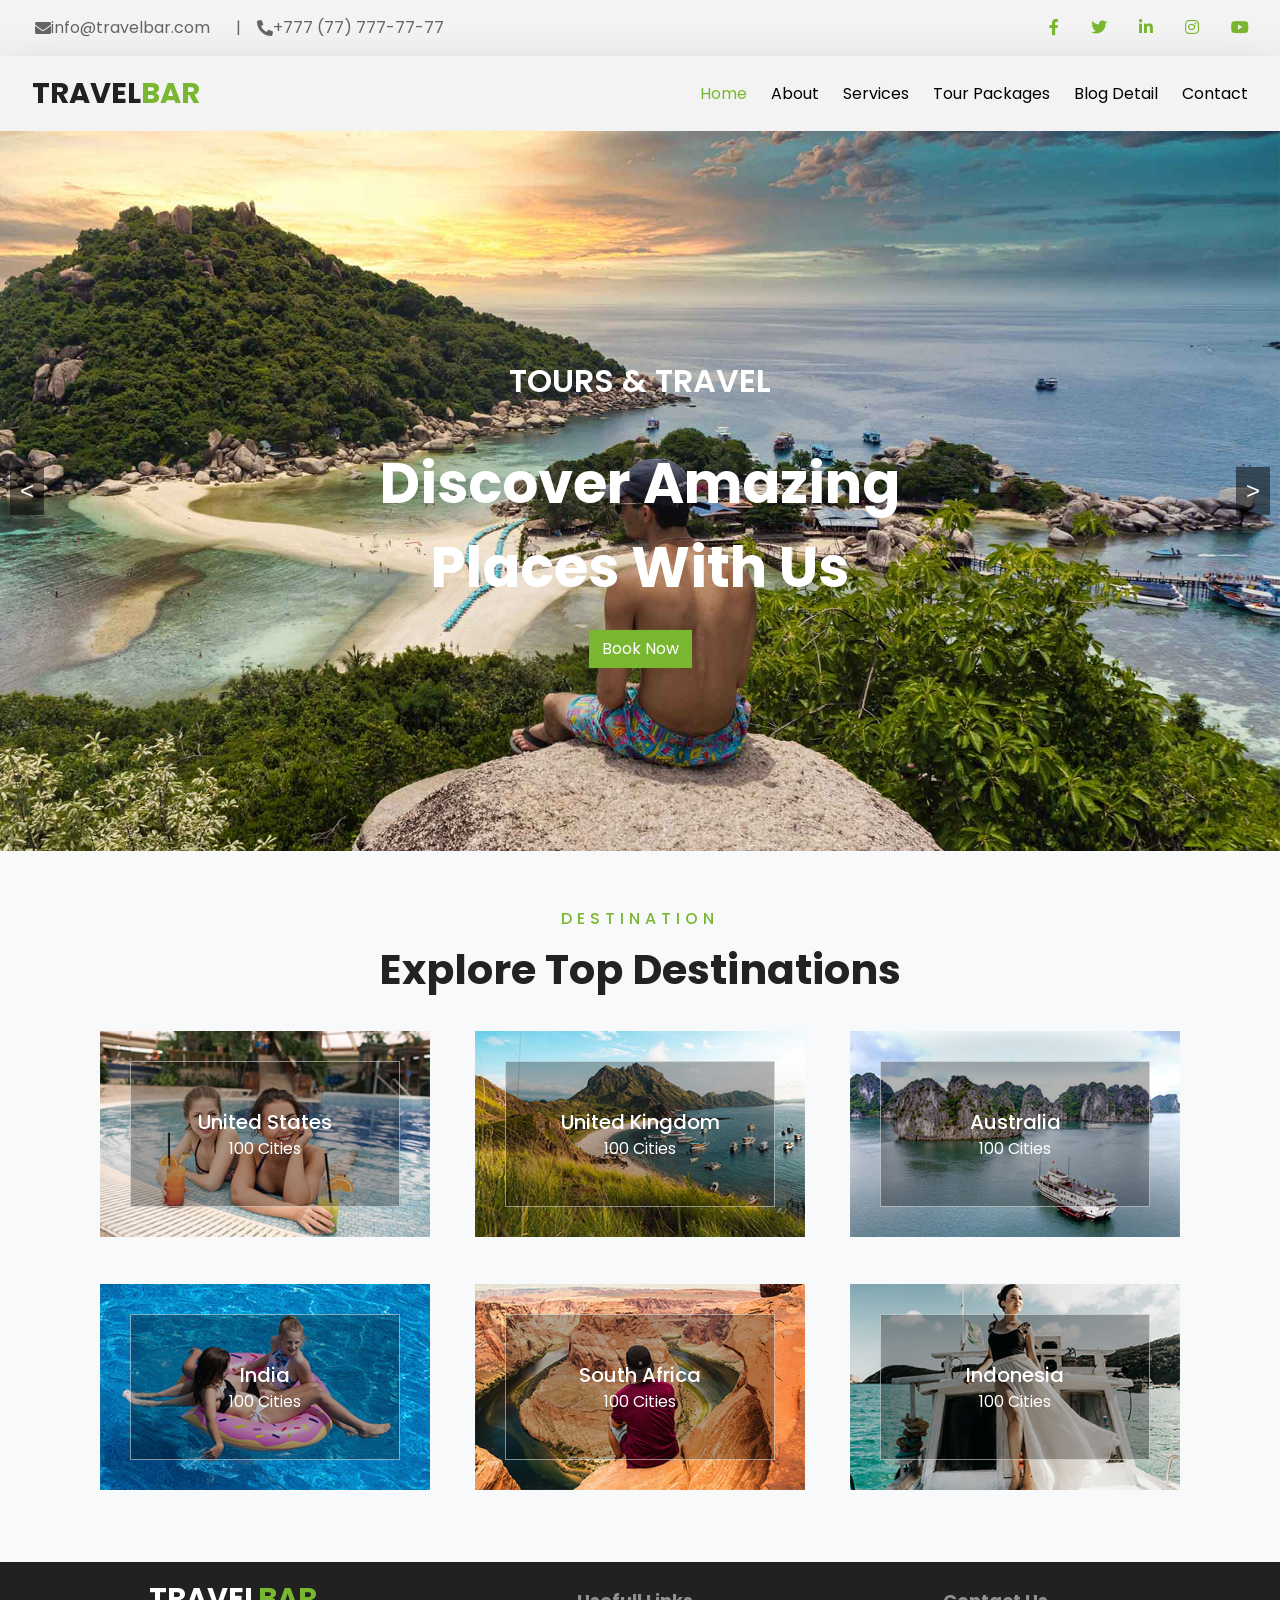
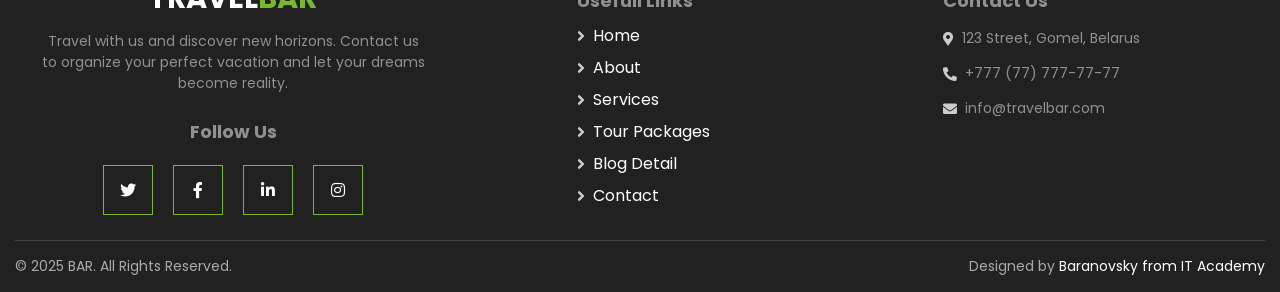
<file: index.html>
<!DOCTYPE html>
<html lang="en">
<head>
    <meta charset="UTF-8">
    <meta name="viewport" content="width=device-width, initial-scale=1.0">
    <title>TRAVEL_BAR</title>
    <link rel="shortcut icon" href="img/favicon_travel.png" type="image/png">
    <link rel="stylesheet" href="css/stylesAll.css" type="text/css">
    <link rel="stylesheet" href="css/stylesTopbar.css" type="text/css">
    <link rel="stylesheet" href="css/stylesNav.css" type="text/css">
    <link rel="stylesheet" href="css/stylesCarousel.css" type="text/css">
    <link rel="stylesheet" href="css/stylesDestin.css" type="text/css">
    <link rel="stylesheet" href="css/stylesFooter.css" type="text/css">
    <!-- Google Web Fonts -->
    <link rel="preconnect" href="https://fonts.gstatic.com">
    <link href="https://fonts.googleapis.com/css2?family=Poppins:wght@400;500;600;700&display=swap" rel="stylesheet">
    <!-- Font Awesome -->
    <link href="https://cdnjs.cloudflare.com/ajax/libs/font-awesome/5.10.0/css/all.min.css" rel="stylesheet">
</head>
<body>
    <!-- Topbar Start -->
    <div class="topbar">
        <div class="topbar-container">
            <div class="topbar-row">
                <!-- Topbar Left -->
                <div class="topbar-left">
                    <div class="contact-info">
                        <p class="contact-item">
                            <i class="fa fa-envelope"></i> info@travelbar.com </p>
                        <span class="separator"> | </span>
                        <p class="contact-item">
                            <i class="fa fa-phone-alt"></i> +777 (77) 777-77-77 </p>
                    </div>
                </div>
                <!-- Topbar Right -->
                <div class="topbar-right">
                    <div class="social-icons">
                        <a class="social-link" href="#"><i class="fab fa-facebook-f"></i></a>
                        <a class="social-link" href="#"><i class="fab fa-twitter"></i></a>
                        <a class="social-link" href="#"><i class="fab fa-linkedin-in"></i></a>
                        <a class="social-link" href="#"><i class="fab fa-instagram"></i></a>
                        <a class="social-link" href="#"><i class="fab fa-youtube"></i></a>
                    </div>
                </div>
            </div>
        </div>
    </div>
    <!-- Topbar End -->

    <!-- Navbar Start -->
    <div class="nav-container">
        <div class="nav-inner">
          <nav class="navbar">
            <a href="#" class="logo">
                <h1 class="logo-title">
                    <span class="travel">TRAVEL</span><span class="bar">BAR</span>
                </h1>
            </a>
            <button class="menu-toggle" aria-label="Toggle menu" aria-expanded="false" aria-controls="navbarMenu">
              ☰
            </button>
            <div class="navbar-menu" id="navbarMenu">
              <a href="index.html" class="nav-link active">Home</a>
              <a href="" class="nav-link">About</a>
              <a href="" class="nav-link">Services</a>
              <a href="" class="nav-link">Tour Packages</a>
              <a href="" class="nav-link">Blog Detail</a>
              <a href="contact.html" class="nav-link">Contact</a>
            </div>
          </nav>
        </div>
      </div>
    <!-- Navbar End -->
    
    <!-- Carousel Start -->
    <div class="carousel-container">
        <!-- Слайды -->
        <div class="slides">
          <!-- Дублируем последний слайд в начале -->
            <div class="slide">
                <img src="img/carousel-2.jpg" alt="Удивительные места" />
                <div class="caption">
                <h4>Tours & Travel</h4>
                <h1>Discover Amazing Places With Us</h1>
                <a href="#" class="btn">Book Now</a>
                </div>
            </div>
          <!-- Основные слайды -->
          <div class="slide active">
                <img src="img/carousel-1.jpg" alt="Путешествие и туризм" />
                <div class="caption">
                <h4>Tours & Travel</h4>
                <h1>Let's Discover The World Together</h1>
                <a href="#" class="btn">Book Now</a>
                </div>
          </div>
          <div class="slide">
                <img src="img/carousel-2.jpg" alt="Удивительные места" />
                <div class="caption">
                <h4>Tours & Travel</h4>
                <h1>Discover Amazing Places With Us</h1>
                <a href="#" class="btn">Book Now</a>
                </div>
          </div>
          <!-- Дублируем первый слайд в конце -->
          <div class="slide">
                <img src="img/carousel-1.jpg" alt="Путешествие и туризм" />
                <div class="caption">
                <h4>Tours & Travel</h4>
                <h1>Let's Discover The World Together</h1>
                <a href="#" class="btn">Book Now</a>
                </div>
          </div>
        </div>
        <!-- Навигация -->
        <button class="prev" aria-label="Previous">&lt;</button>
        <button class="next" aria-label="Next">&gt;</button>
      </div>
    <!-- Carousel End -->
    
    <!-- Destination Start -->
    <div class="destinations-section">
        <div class="destinations-container">
            <div class="destinations-header">
                <h6 class="destinations-subtitle">Destination</h6>
                <h1 class="destinations-title">Explore Top Destinations</h1>
            </div>
            <div class="destinations-row">
                <div class="destination-col">
                    <div class="destination-card">
                        <div class="image-wrapper">
                            <img src="img/destination-1.jpg" alt="picture of United States" title="United States" class="destination-img" />
                        </div>
                        <a href="#" class="destination-link">
                            <h5 class="destination-name">United States</h5>
                            <span class="destination-count">100 Cities</span>
                        </a>
                    </div>
                </div>
                <div class="destination-col">
                    <div class="destination-card">
                        <div class="image-wrapper">
                            <img src="img/destination-2.jpg" alt="picture of United Kingdom" title="United Kingdom" class="destination-img" />
                        </div>
                        <a href="#" class="destination-link">
                            <h5 class="destination-name">United Kingdom</h5>
                            <span class="destination-count">100 Cities</span>
                        </a>
                    </div>
                </div>
                <div class="destination-col">
                    <div class="destination-card">
                        <div class="image-wrapper">
                            <img src="img/destination-3.jpg" alt="picture of Australia" title="Australia" class="destination-img" />
                        </div>
                        <a href="#" class="destination-link">
                            <h5 class="destination-name">Australia</h5>
                            <span class="destination-count">100 Cities</span>
                        </a>
                    </div>
                </div>
                <div class="destination-col">
                    <div class="destination-card">
                        <div class="image-wrapper">
                            <img src="img/destination-4.jpg" alt="picture of India" title="India" class="destination-img" />
                        </div>
                        <a href="#" class="destination-link">
                            <h5 class="destination-name">India</h5>
                            <span class="destination-count">100 Cities</span>
                        </a>
                    </div>
                </div>
                <div class="destination-col">
                    <div class="destination-card">
                        <div class="image-wrapper">
                            <img src="img/destination-5.jpg" alt="picture of South Africa" title="Africa" class="destination-img" />
                        </div>
                        <a href="#" class="destination-link">
                            <h5 class="destination-name">South Africa</h5>
                            <span class="destination-count">100 Cities</span>
                        </a>
                    </div>
                </div>
                <div class="destination-col">
                    <div class="destination-card">
                        <div class="image-wrapper">
                            <img src="img/destination-6.jpg" alt="picture of Indonesia" title="Indonesia" class="destination-img" />
                        </div>
                        <a href="#" class="destination-link">
                            <h5 class="destination-name">Indonesia</h5>
                            <span class="destination-count">100 Cities</span>
                        </a>
                    </div>
                </div>
            </div>
        </div>
    </div>
    <!-- Destination Start -->

   <!-- Footer Start -->
    <div class="footer-wrapper">
        <div class="footer-inner">
            <div class="footer-row">
                <!-- Первый блок: Логотип и соцсети -->
                 <div class="footer-column logo-section">
                    <a class="logo-link">
                        <h1 class="logo-title">
                        <span class="travel-text">TRAVEL</span><span class="bar-text">BAR</span>
                        </h1>
                    </a>
                    <p class="footer-description">Travel with us and discover new horizons.
                        Contact us to organize your perfect vacation and let your dreams become reality.</p>
                    <h6 class="section-title">Follow Us</h6>
                    <div class="social-icons">
                        <a class="social-btn twitter" href="#"><i class="fab fa-twitter"></i></a>
                        <a class="social-btn facebook" href="#"><i class="fab fa-facebook-f"></i></a>
                        <a class="social-btn linkedin" href="#"><i class="fab fa-linkedin-in"></i></a>
                        <a class="social-btn instagram" href="#"><i class="fab fa-instagram"></i></a>
                    </div>
                </div>
                <!-- Второй блок: Useful Links -->
                <div class="footer-column links-section">
                    <h5 class="section-heading">Usefull Links</h5>
                    <div class="links-list">
                        <a href="index.html" class="link-item"><i class='fa fa-angle-right'></i> Home </a>
                        <a href="#" class="link-item"><i class='fa fa-angle-right'></i> About </a>
                        <a href="#" class="link-item"><i class='fa fa-angle-right'></i> Services </a>
                        <a href="#" class="link-item"><i class='fa fa-angle-right'></i> Tour Packages </a>
                        <a href="#" class="link-item"><i class='fa fa-angle-right'></i> Blog Detail </a>
                        <a href="contact.html" class="link-item"><i class='fa fa-angle-right'></i> Contact </a>
                    </div>
                </div>
                <!-- Третий блок: Контакты -->
                <div class="footer-column contact-section">
                    <h5 class="section-heading">Contact Us</h5>
                    <p><i class='fa fa-map-marker-alt'></i> 123 Street, Gomel, Belarus</p>
                    <p><i class='fa fa-phone-alt'></i> +777 (77) 777-77-77 </p>
                    <p><i class='fa fa-envelope'></i> info@travelbar.com</p>
                </div>
            </div>
        </div>
        <!-- Нижняя часть футера -->
        <div class="footer-bottom-container">
            <div class="footer-bottom-row">
                <!-- Авторские права -->
                <div class="footer-copyright-text">
                    &copy; 2025 BAR. All Rights Reserved.
                </div>
                <!-- Разработка сайта -->
                <div class="footer-designer-credit">
                    Designed by 
                    <a href="" class="footer-link"> Baranovsky from IT Academy</a>
                </div>
            </div>
        </div>
    </div>
    <!-- Footer End -->

    <script src="scripts/scriptBurger.js"></script>
    <script src="scripts/scriptCarousel.js"></script>
        
</body>
</html>
</file>
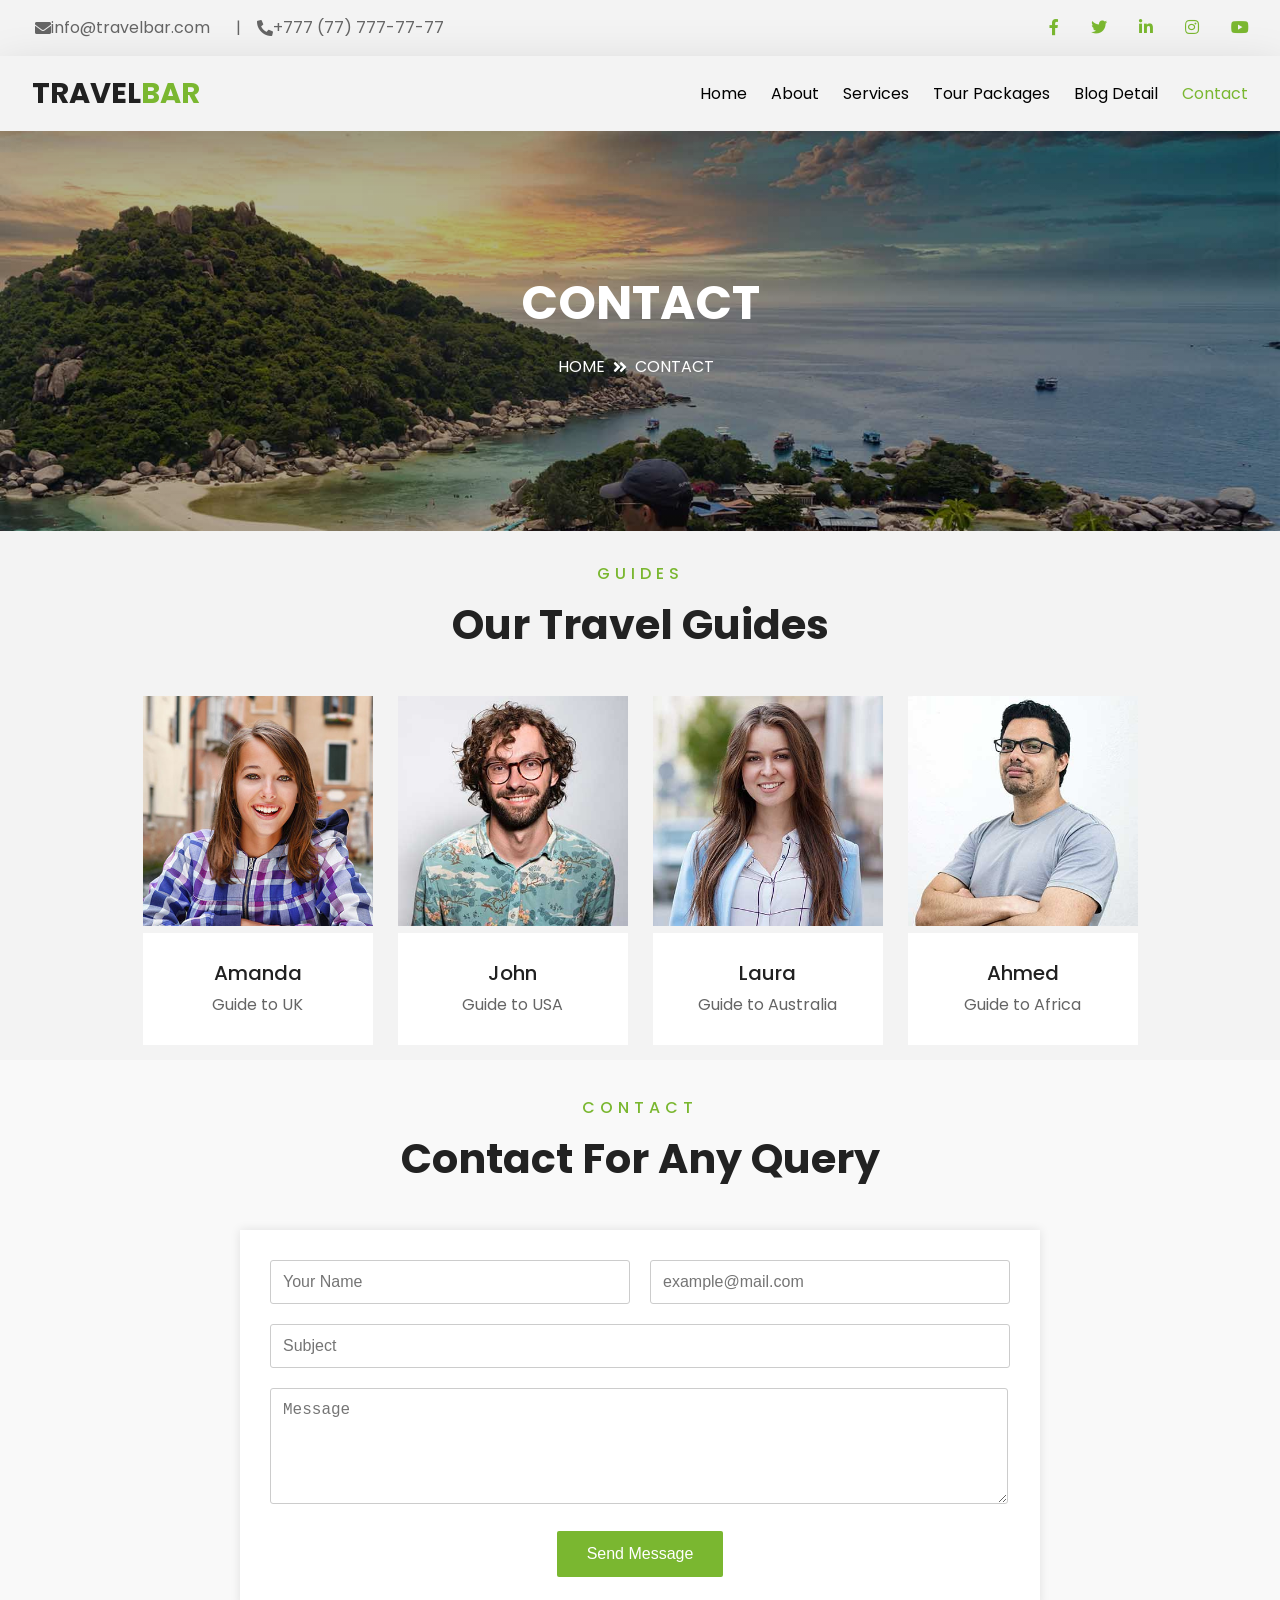
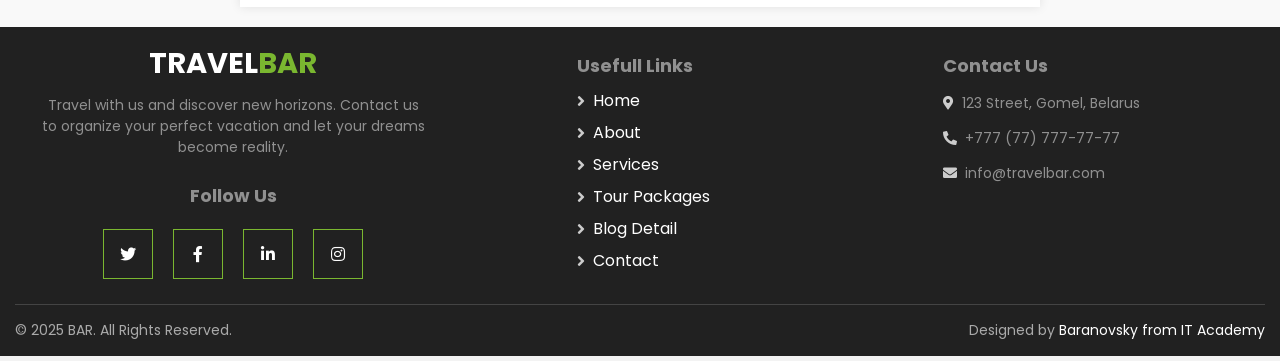
<file: contact.html>
<!DOCTYPE html>
<html lang="en">
<head>
    <meta charset="UTF-8">
    <meta name="viewport" content="width=device-width, initial-scale=1.0">
    <title>TRAVEL_BAR_Contact</title>
    <link rel="shortcut icon" href="img/favicon_travel.png" type="image/png">
    <link rel="stylesheet" href="css/stylesAll.css" type="text/css">
    <link rel="stylesheet" href="css/stylesTopbar.css" type="text/css">
    <link rel="stylesheet" href="css/stylesNav.css" type="text/css">
    <link rel="stylesheet" href="css/stylesContact.css" type="text/css">
    <link rel="stylesheet" href="css/stylesTeam.css" type="text/css">
    <link rel="stylesheet" href="css/stylesForm.css" type="text/css">
    <link rel="stylesheet" href="css/stylesFooter.css" type="text/css">
    <!-- Google Web Fonts -->
    <link rel="preconnect" href="https://fonts.gstatic.com">
    <link href="https://fonts.googleapis.com/css2?family=Poppins:wght@400;500;600;700&display=swap" rel="stylesheet">
    <!-- Font Awesome -->
    <link href="https://cdnjs.cloudflare.com/ajax/libs/font-awesome/5.10.0/css/all.min.css" rel="stylesheet">
</head>
<body>
    <!-- Topbar Start -->
    <div class="topbar">
        <div class="topbar-container">
            <div class="topbar-row">
                <!-- Topbar Left -->
                <div class="topbar-left">
                    <div class="contact-info">
                        <p class="contact-item">
                            <i class="fa fa-envelope"></i> info@travelbar.com </p>
                        <span class="separator"> | </span>
                        <p class="contact-item">
                            <i class="fa fa-phone-alt"></i> +777 (77) 777-77-77 </p>
                    </div>
                </div>
                <!-- Topbar Right -->
                <div class="topbar-right">
                    <div class="social-icons">
                        <a class="social-link" href="#"><i class="fab fa-facebook-f"></i></a>
                        <a class="social-link" href="#"><i class="fab fa-twitter"></i></a>
                        <a class="social-link" href="#"><i class="fab fa-linkedin-in"></i></a>
                        <a class="social-link" href="#"><i class="fab fa-instagram"></i></a>
                        <a class="social-link" href="#"><i class="fab fa-youtube"></i></a>
                    </div>
                </div>
            </div>
        </div>
    </div>
    <!-- Topbar End -->

    <!-- Navbar Start -->
    <div class="nav-container">
        <div class="nav-inner">
          <nav class="navbar">
            <a href="#" class="logo">
                <h1 class="logo-title">
                    <span class="travel">TRAVEL</span><span class="bar">BAR</span>
                </h1>
            </a>
            <button class="menu-toggle" aria-label="Toggle menu" aria-expanded="false" aria-controls="navbarMenu">
              ☰
            </button>
            <div class="navbar-menu" id="navbarMenu">
              <a href="index.html" class="nav-link">Home</a>
              <a href="" class="nav-link">About</a>
              <a href="" class="nav-link">Services</a>
              <a href="" class="nav-link">Tour Packages</a>
              <a href="" class="nav-link">Blog Detail</a>
              <a href="contact.html" class="nav-link active">Contact</a>
            </div>
          </nav>
        </div>
      </div>
    <!-- Navbar End -->

    <!-- Header Start -->
    <div class="page-header-container">
        <div class="header-inner">
            <h3 class="header-title">Contact</h3>
            <div class="breadcrumb">
                <p class="breadcrumb-item"><a href="index.html" class="breadcrumb-link">Home</a></p>
                <i class="fa fa-angle-double-right breadcrumb-separator"></i>
                <p class="breadcrumb-item">Contact</p>
            </div>
        </div>
    </div>
    <!-- Header End -->
     
    <!-- Team Start -->
    <div class="guides-section">
        <div class="container">
          <!-- Заголовок -->
            <div class="section-header">
                <h6 class="guides-section-subtitle">Guides</h6>
                <h1 class="guides-section-title">Our Travel Guides</h1>
            </div>
            <!-- Карточки гидов -->
            <div class="guides-row">
                <!-- Карточка -->
                <div class="guide-card">
                    <div class="image-container">
                        <img src="img/team-1.jpg" alt="Фото гида по Великобритании" title="Guide to UK" class="guide-image" />
                        <!-- Социальные кнопки -->
                        <div class="team-social-icons">
                            <a href="#" class="team-social-btn"><i class="fab fa-twitter"></i></a>
                            <a href="#" class="team-social-btn"><i class="fab fa-facebook-f"></i></a>
                            <a href="#" class="team-social-btn"><i class="fab fa-instagram"></i></a>
                            <a href="#" class="team-social-btn"><i class="fab fa-linkedin-in"></i></a>
                        </div>
                    </div>
                    <!-- Имя и должность -->
                    <div class="card-info">
                        <h5 class="name"> Amanda </h5>
                        <p class="role"> Guide to UK </p>
                    </div>
                </div>
      
                <div class="guide-card">
                    <div class="image-container">
                        <img src="img/team-2.jpg" alt="Фото гида по Штатам" title="Guide to USA" class="guide-image" />
                        <div class="team-social-icons">
                            <a href="#" class="team-social-btn"><i class="fab fa-twitter"></i></a>
                            <a href="#" class="team-social-btn"><i class="fab fa-facebook-f"></i></a>
                            <a href="#" class="team-social-btn"><i class="fab fa-instagram"></i></a>
                            <a href="#" class="team-social-btn"><i class="fab fa-linkedin-in"></i></a>
                        </div>
                    </div>
                    <div class="card-info">
                        <h5 class="name"> John </h5>
                        <p class="role"> Guide to USA </p>
                    </div>
                </div>

                <div class="guide-card">
                    <div class="image-container">
                        <img src="img/team-3.jpg" alt="Фото гида по Австралии" title="Guide to Australia" class="guide-image" />
                        <div class="team-social-icons">
                            <a href="#" class="team-social-btn"><i class="fab fa-twitter"></i></a>
                            <a href="#" class="team-social-btn"><i class="fab fa-facebook-f"></i></a>
                            <a href="#" class="team-social-btn"><i class="fab fa-instagram"></i></a>
                            <a href="#" class="team-social-btn"><i class="fab fa-linkedin-in"></i></a>
                        </div>
                    </div>
                    <div class="card-info">
                        <h5 class="name"> Laura </h5>
                        <p class="role"> Guide to Australia </p>
                    </div>
                </div>

                <div class="guide-card">
                    <div class="image-container">
                        <img src="img/team-4.jpg" alt="Фото гида по Африке" title="Guide to Africa" class="guide-image" />
                        <div class="team-social-icons">
                            <a href="#" class="team-social-btn"><i class="fab fa-twitter"></i></a>
                            <a href="#" class="team-social-btn"><i class="fab fa-facebook-f"></i></a>
                            <a href="#" class="team-social-btn"><i class="fab fa-instagram"></i></a>
                            <a href="#" class="team-social-btn"><i class="fab fa-linkedin-in"></i></a>
                        </div>
                    </div>
                    <div class="card-info">
                        <h5 class="name"> Ahmed </h5>
                        <p class="role"> Guide to Africa </p>
                    </div>
                </div>
            </div>
        </div>
    </div>
    <!-- Team End -->
    
    <!-- Contact Start -->
    <div class="form-section">
        <div class="contact-container">
            <div class="contact-header">
                <h6 class="contact-subtitle">Contact</h6>
                <h1 class="contact-title">Contact For Any Query</h1>
            </div>
            <div class="contact-form-wrapper">
                <div class="contact-form-box">
                    <div id="success"></div>
                    <form id="contactForm" method="post" action="https://fe.it-academy.by/TestForm.php">
                        <!-- Строка с двумя полями: имя и email -->
                        <div class="contact-row">
                            <!-- Имя -->
                            <div class="contact-column">
                                <label for="name" class="required"></label>
                                <input id="name" type="text" name="name" placeholder="Your Name" required>
                            </div>
                            <!-- Email -->
                            <div class="contact-column">
                                <label for="email" class="required"></label>
                                <input type="email" id="email" name="email" placeholder="example@mail.com" required>
                            </div>
                        </div>
                        <!-- Тема -->
                        <div class="contact-full-width">
                            <label for="subject" class="required"></label>
                            <input id="subject" type="text" name="subject" placeholder="Subject" required>
                        </div>
                        <!-- Сообщение -->
                        <div class="contact-full-width">
                            <label for="message" class="required"></label>
                            <textarea id="message" type="text" name="message" rows="5" placeholder="Message" required></textarea>
                        </div>
                        <!-- Кнопка отправки -->
                        <div class="contact-button">
                            <button type="submit">Send Message</button>
                        </div>
                    </form>
                </div>
            </div>
        </div>
    </div>
    <!-- Contact End -->
    
    <!-- Footer Start -->
    <div class="footer-wrapper">
        <div class="footer-inner">
            <div class="footer-row">
                <!-- Первый блок: Логотип и соцсети -->
                 <div class="footer-column logo-section">
                    <a class="logo-link">
                        <h1 class="logo-title">
                        <span class="travel-text">TRAVEL</span><span class="bar-text">BAR</span>
                        </h1>
                    </a>
                    <p class="footer-description">Travel with us and discover new horizons.
                        Contact us to organize your perfect vacation and let your dreams become reality.</p>
                    <h6 class="section-title">Follow Us</h6>
                    <div class="social-icons">
                        <a class="social-btn twitter" href="#"><i class="fab fa-twitter"></i></a>
                        <a class="social-btn facebook" href="#"><i class="fab fa-facebook-f"></i></a>
                        <a class="social-btn linkedin" href="#"><i class="fab fa-linkedin-in"></i></a>
                        <a class="social-btn instagram" href="#"><i class="fab fa-instagram"></i></a>
                    </div>
                </div>
                <!-- Второй блок: Useful Links -->
                <div class="footer-column links-section">
                    <h5 class="section-heading">Usefull Links</h5>
                    <div class="links-list">
                        <a href="index.html" class="link-item"><i class='fa fa-angle-right'></i> Home </a>
                        <a href="#" class="link-item"><i class='fa fa-angle-right'></i> About</a>
                        <a href="#" class="link-item"><i class='fa fa-angle-right'></i> Services</a>
                        <a href="#" class="link-item"><i class='fa fa-angle-right'></i> Tour Packages</a>
                        <a href="#" class="link-item"><i class='fa fa-angle-right'></i> Blog Detail</a>
                        <a href="contact.html" class="link-item"><i class='fa fa-angle-right'></i> Contact</a>
                    </div>
                </div>
                <!-- Третий блок: Контакты -->
                <div class="footer-column contact-section">
                    <h5 class="section-heading">Contact Us</h5>
                    <p><i class='fa fa-map-marker-alt'></i> 123 Street, Gomel, Belarus</p>
                    <p><i class='fa fa-phone-alt'></i> +777 (77) 777-77-77 </p>
                    <p><i class='fa fa-envelope'></i> info@travelbar.com</p>
                </div>
            </div>
        </div>
        <!-- Нижняя часть футера -->
        <div class="footer-bottom-container">
            <div class="footer-bottom-row">
                <!-- Авторские права -->
                <div class="footer-copyright-text">
                    &copy; 2025 BAR. All Rights Reserved.
                </div>
                <!-- Разработка сайта -->
                <div class="footer-designer-credit">
                    Designed by 
                    <a href="" class="footer-link"> Baranovsky from IT Academy</a>
                </div>
            </div>
        </div>
    </div>
    <!-- Footer End -->

    <script src="scripts/scriptBurger.js"></script>

</body>
</html>
</file>
<file: css/stylesAll.css>
* {
    box-sizing: border-box;
}
html {
    font-family: sans-serif;
    line-height: 1.15;
}
body {
    margin: 0;
    font-family: "Poppins", sans-serif;
    font-size: 1rem;
    font-weight: 400;
    line-height: 1.5;
    color: #656565;
    background-color: #F3F3F3;
}
</file>
<file: css/stylesTopbar.css>
.topbar {
    width: 100%;
}
.topbar-container {
    margin: 0 auto;
}
.topbar-row {
    display: flex;
    margin-left: 20px;
    justify-content: space-between;
    align-items: center;
}
.topbar-left {
    position: relative;
    padding-right: 15px;
    padding-left: 15px;
}
.contact-info {
    display: inline-flex;
    align-items: center;
    cursor: pointer;
}
.contact-item {
    display: flex;
    align-items: center;
    margin-right: 10px;
}
.separator {
    color: #656565;
    padding-left: 1rem;
    padding-right: 1rem;
}
.topbar-right {
    position: relative;
    text-align: right;
    padding-right: 15px;
    padding-left: 15px;
}
.social-icons {
  display: inline-flex;
  align-items: center;
  margin-top: 0px !important;
}
.social-link {
    color: #7AB730;
    padding-left: 1rem;
    padding-right: 1rem;
    text-decoration: none;
    background-color: transparent;
    cursor: pointer;
}
.social-link i {
  transition: transform 0.1s ease;
}
.social-link i:hover {
  transform: scale(1.1);
  color: #035316;
}
@media (max-width: 900px) {
    .topbar {
        display: none;
    }
}
</file>
<file: css/stylesNav.css>
.navbar {
    width: 100%;
    display: flex;
    align-items: center;
    justify-content: space-between;
    box-shadow: 0 1rem 3rem rgba(0, 0, 0, 0.175);
    padding: 1rem 2rem;
    position: relative;
}
.logo {
    text-decoration: none;
}
.logo-title {
    margin: 0;
    font-size: 1.8rem;
    font-weight: bold;
}
.travel {
    color: #212121;
}
.bar {
    color: #7AB730;
}
.menu-toggle {
    display: none;
    background: none;
    border: none;
    font-size: 2rem;
    cursor: pointer;
}
.navbar-menu {
    display: flex;
    gap: 1.5rem;
}
.nav-link {
    text-decoration: none;
    color: #000;
    font-weight: normal;
}
.nav-link.active {
    color: #7AB730;
}
@media (max-width: 900px) {
    .menu-toggle {
        display: block;
        background: none;
        border: none;
        font-size: 2rem;
        cursor: pointer;
        padding: 0;
        margin-left: auto;
    }
    .navbar-menu {
        position: absolute;
        top: calc(100% + 10px);
        right: 20px;
        background-color: #f8f9fa;
        flex-direction: column; 
        align-items: flex-start; 
        padding: 1rem; 
        box-shadow: rgba(0,0,0,0.1) 0px 4px 8px; 
        display: none;
        width: max-content; 
        z-index: 1000;
    }
    .navbar-menu.show {
        display: flex;
    }
}
</file>
<file: css/stylesCarousel.css>
.carousel-container {
    position: relative;
    width: 100%;
    height: 80vh;
    overflow: hidden;
}
.slides {
    display: flex;
    height: 100%;
    transition: transform 0.5s ease-in-out;
}
.slide {
    min-width: 100%;
    height: 100%;
    position: relative;
}
.slide img {
    position: absolute;
    top: 0;
    left: 0;
    width: 100%;
    height: 100%;
    object-fit: cover;
}
.caption {
    position: absolute;
    top: 50%;
    left: 50%;
    transform: translate(-50%, -50%);
    color: #fff;
    text-align: center;
    max-width: 90%;
}
.caption h4 {
    color: #fff;
    text-transform: uppercase;
    font-size: 2em;
    margin-bottom: 10px;
    font-weight: 600;
}
.caption h1 {
    font-size: 3.5em;
    margin-bottom: 20px;
    font-weight: 700;
}
.btn {
    display: inline-block;
    font-weight: 400;
    text-align: center;
    vertical-align: middle;
    border: 1px solid;
    padding: 0.375rem 0.75rem;
    font-size: 1rem;
    line-height: 1.5;
    border-radius: 0;
    text-decoration:none;
    color: #fff;
    background-color: #7AB730;
    border-color: #7AB730;
}
button.prev,
button.next {
    position:absolute;
    top: 50%;
    transform: translateY(-50%);
    background-color: rgba(0,0,0,0.5);
    border: none;
    color: #fff;
    font-size: 24px;
    padding: 10px;
    cursor: pointer;
    z-index: 10;
}
button.prev {
    left: 10px;
}
button.next {
    right: 10px;
}
</file>
<file: css/stylesDestin.css>
.destinations-section {
    padding: 40px 0;
    background-color: #f8f9fa;
}
.destinations-container {
    max-width: 1200px;
    margin: 0 auto;
}
.destinations-header {
    text-align: center;
    margin-bottom: 30px;
}
.destinations-subtitle {
    letter-spacing: 5px;
    text-transform: uppercase;
    font-size: 1rem;
    color: #7AB730;
    margin-top: 1rem;
    margin-bottom: 0.5rem;
    font-weight: 500;
}
.destinations-title {
    font-size: calc(1.375rem + 1.5vw);
    font-weight: 700;
    margin-top: 0;
    margin-bottom: 0.5rem;
    color: #222;
}
.destinations-row {
    display: flex;
    flex-direction: row;
    flex-wrap: wrap;
    justify-content: center;
    gap: 15px;
}
.destination-col {
    display: flex;
    flex-wrap: wrap;
    max-width: 400px;
    box-sizing: border-box;
    position: relative;
    padding-right: 15px;
    padding-left:15px;
    margin-bottom:1.5rem;
  
}
@media(max-width:768px){
    .destination-col {
        flex:1 1 calc(50% -10px);
    }
}
.destination-card {
    margin-bottom:0.5rem;
    position: relative ;
    overflow:hidden;
}
.image-wrapper {
    overflow: hidden;
    width: 100%; 
    height: auto;
}
.destination-img {
    width: 100%;
    max-width: 330px;
    height: auto;
    object-fit: cover;
    display: block;
    transition: transform 1s ease;
}
.image-wrapper:hover .destination-img {
    transform: scale(1.2);
}
.destination-link {
    position: absolute;
    top: 30px;
    right: 30px;
    bottom: 30px;
    left: 30px;
    display: flex;
    flex-direction: column;
    align-items: center;
    justify-content: center;
    background: rgba(0, 0, 0, 0.3);
    border: 1px solid rgba(255, 255, 255, 0.5);
    transition: .5s;
    z-index: 1;
    color: #fff;
    text-decoration: none;
}
.destination-name {
    font-weight: 500;
    font-size: 1.25rem;
    margin: 0; 
}
.destination-count {
      margin:0;
      font-size:1rem;
}
</file>
<file: css/stylesFooter.css>
.footer-wrapper {
    background-color: #212121;
    color: rgba(255, 255, 255, 0.5);
    padding: 15px;
}
.footer-inner {
    max-width: 1200px;
    margin: 0 auto;
}
.footer-row {
    display: flex;
    flex-wrap: wrap;
    justify-content: space-between;
    gap: 20px;
}
.footer-column {
    flex: 1 1 250px; 
    min-width: 200px;
}
.logo-section {
    display: flex;
    flex-direction: column;
    align-items: center;
}
.travel-text {
    color: #ffffff;
    text-decoration: none;
}
.bar-text {
    color: #7AB730;
    text-decoration: none;
}
.footer-description {
    margin-top: 10px;
    font-size: 14px;
    text-align: center;
}
.social-icons {
    margin-top: 15px;
}
.social-btn {
    display: inline-flex;
    align-items: center;
    justify-content: center;
    width:50px;
    height:50px;
    margin: 10px;
    border: 1px solid #7AB730;
    color: #fff;
    transition: background-color .3s, border-color .3s, color .3s;
    text-decoration: none;
}
.social-btn:hover {
    background-color: #7AB730;
    border-color: #7AB730;
    color: #fff;
}
.social-btn i {
    line-height: 1;
}
.links-section {
    padding-left: 130px;
}
.section-heading,
.section-title {
    font-size: 18px;
    margin-top: 10px;
    margin-bottom: 10px;
    font-weight: bold;
}
.links-list {
    display:flex;
    flex-direction:column;
}
.link-item {
    color: #fff;
    text-decoration: none;
    margin-bottom: 8px;
    display: flex;
    align-items: center;
}
.link-item i {
    margin-right: 8px; 
    color: #ccc; 
}
.link-item:hover {
    color: #ddd; 
}
.footer-column.contact-section {
    padding-left: 90px;
}
.contact-section p {
    margin-bottom: 8px; 
    font-size: 14px; 
    display: flex;
    align-items: center;
}
.contact-section i {
    margin-right: 8px; 
    color: #ccc; 
}
.footer-bottom-container {
    margin-top: 15px; 
    border-top: 1px solid #444;
    padding-top: 15px; 
    width: auto;
}
.footer-bottom-row {
    display: flex; 
    flex-wrap: flex-start; 
    justify-content: space-between;
    align-items: center; 
    gap: 15px;
}
.footer-copyright-text,
.footer-designer-credit {
    font-size: 14px; 
    color: #aaa; 
    width: auto;
}
.footer-link {
    color: #fff; 
    text-decoration: none; 
}
.footer-link:hover {
    text-decoration: none;
    border-bottom :1px solid #fff ;
}
@media (max-width:768px) {
    .footer-row,
    .footer-bottom-row {
        flex-direction:flex-column; 
        align-items: center;
        text-align: center;
        gap: 10px ;
    }
    body > div.footer-wrapper > div.footer-inner > div > div.footer-column.links-section > h5,
    body > div.footer-wrapper > div.footer-inner > div > div.footer-column.contact-section > h5 {
        text-align: left;
    }
    .footer-bottom-container {
        display: none;
    }
}
</file>
<file: css/stylesContact.css>
.page-header-container {
    background: linear-gradient(rgba(0, 0, 0, 0.3), rgba(0, 0, 0, 0.3)),
     url('../img/carousel-2.jpg'), no-repeat center center;
    background-size: cover;
    height: 400px;
    width: 100%;
    padding-right: 15px;
    padding-left: 15px;
    margin-right: auto;
    margin-left: auto;
}
.header-inner {
    display: flex;
    align-items: center;
    justify-content: center;
    flex-direction: column;
    min-height: 400px;
}
.header-title {
    color: #fff;
    text-transform: uppercase;
    margin: 0;
    font-size: 3rem;
}
.breadcrumb {
    display: inline-flex;
    text-transform: uppercase;
    color: #fff;
    align-items: center;
    justify-content: center;
}
.breadcrumb-item {
    margin-right: 8px;
}
.breadcrumb-link {
    text-decoration: none;
    color: #fff; 
}
.breadcrumb-link:hover {
    color: #7AB730; 
}
.breadcrumb-separator {
    margin-right: 8px;
}
</file>
<file: css/stylesTeam.css>
.guides-section {
    padding: 15px;
}
body > div.guides-section > div {
    max-width: 1000px;
    margin-left: auto;
    margin-right: auto;
}
.section-header {
    text-align: center;
    margin-bottom: 40px;
}
.guides-section-subtitle {
    letter-spacing: 5px;
    text-transform: uppercase;
    font-size: 1rem;
    color: #7AB730;
    margin-top: 1rem;
    margin-bottom: 0.5rem;
    font-weight: 500;
}
.guides-section-title {
    font-size: calc(1.375rem + 1.5vw) !important;
    font-weight: 700 !important;
    margin-top: 0;
    margin-bottom: 0.5rem;
    color: #222;
}
.guides-row {
    display: flex;
    justify-content: space-around;
    flex-wrap: wrap;
    gap: 20px;
}
.guide-card {
    display: block;
    max-width: 230px;
}
.guide-card:hover {
    transform: translateY(-5px);
    box-shadow: 0 8px 16px rgba(0,0,0,0.2);
}
.image-container {
    position: relative;
    display: inline-block;
}
.guide-image {
    width: 100%;
    height: auto;
    display: block;
}
.image-container {
    position: relative;
}
.team-social-icons {
    position: absolute;
    top: 50%;
    left: 50%;
    transform: translate(-50%, -50%);
    display: flex;
    gap: 8px;
    opacity: 0;
    transition: opacity 0.3s ease;
}
.image-container:hover .team-social-icons {
    opacity: 1;
}
.team-social-btn {
    width:40px;
    height:40px;
    display: flex;
    align-items: center;
    justify-content: center;
    background-color: transparent;
    border: 1px solid #7AB730;
    border: radius 1px;
    cursor: pointer;
    transition:.3s all ease;
    text-decoration: none;
}
.team-social-btn i {
    color: #7AB730;
    font-size: 14px;
}
.team-social-btn:hover {
    background-color: #7AB730;
}
.team-social-btn:hover i {
    color: #fff;
}
.card-info {
    background-color: #fff;
    padding: 20px;
    text-align: center;
}
.name {
    text-overflow: ellipsis;
    overflow: hidden;
    white-space: nowrap;
    line-height: 1.2;
    color: rgb(33, 33, 33);
    font-size: 1.25rem;
    font-weight: 500;
    margin: 8px;
    color: rgb(33, 33, 33);
}
.role {
    font-size: 1rem;
    font-weight: 400;
    line-height: 1.5;
    color: rgb(101, 101, 101);
    margin: 8px;
}
@media(max-width:768px){
    .guides-row{
        justify-content: center ;
    }
    .guide-card{
        width: 100% ;
    }
}
</file>
<file: css/stylesForm.css>
.form-section {
    padding: 20px;
    background-color: #f9f9f9;
}
.contact-form-box {
    position: relative;
    width: 100%;
    padding: 30px;
    max-width: 700px;
    background-color: #fff;
    box-shadow: 0 0 10px rgba(0,0,0,0.1);
}
.contact-header {
    text-align: center;
    margin-bottom: 40px;
}
.contact-subtitle {
    letter-spacing: 5px;
    text-transform: uppercase;
    font-size: 1rem;
    color: #7AB730;
    margin-top: 1rem;
    margin-bottom: 0.5rem;
    font-weight: 500;
}
.contact-title {
    font-size: calc(1.375rem + 1.5vw) !important;
    font-weight: 700 !important;
    margin-top: 0;
    margin-bottom: 0.5rem;
    color: #222;
}
.contact-form-wrapper {
    display: flex;
    justify-content: center;
}
.contact-form-box {
    width: 100%;
    max-width: 800px;
}
#contactForm {
    display: flex;
    flex-direction: column;
    gap: 20px;
}
.contact-row {
    display: flex;
    gap: 20px;
}
.contact-column {
    flex: 1;
}
input[type="text"],
input[type="email"],
textarea {
    width: 100%;
    padding: 12px;
    border-radius: 3px;
    border: 1px solid #ccc;
    font-size: 16px;
    box-sizing: border-box;
    transition: border-color 0.15s ease-in-out, box-shadow 0.15s ease-in-out;
}
input[type="text"]:focus,
input[type="email"]:focus,
textarea:focus {
    outline: none;
    color: #495057;
    background-color: #fff;
    border-color: #7AB730;
    outline: 0;
    box-shadow: 0 0 0 0.2rem rgba(122, 183, 48, 0.25);
}
.contact-full-width {
    width: 100%;
}
textarea {
    max-width: 738px;
    width: 100%;
}
.contact-button {
    display: flex;
    justify-content: center;
}
button[type="submit"] {
    background-color: #7AB730;
    color: #fff;
    padding: 14px 30px;
    border-radius: 2px;
    border: none;
    cursor: pointer;
    font-size: 16px;
    transition: .3s all;
}
button[type="submit"]:hover{
    background-color: #035316
}
@media(max-width:768px){
    .contact-row{
        flex-direction: flex-column
    }
}
</file>
